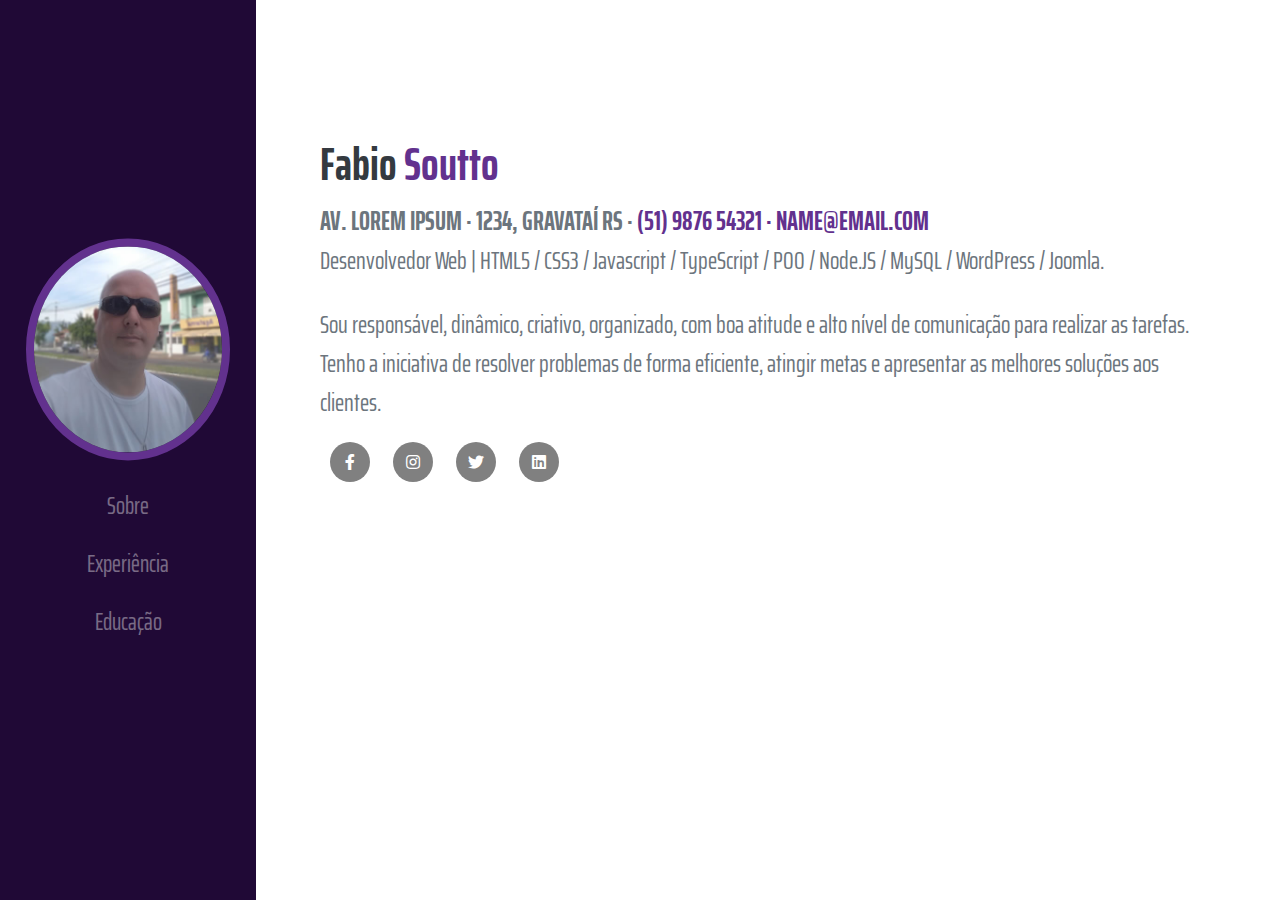
<file: index.html>
<!DOCTYPE html>
<html lang="pt-br">
    <head> 
        <meta charset="utf-8">
        <link href="https://fonts.googleapis.com/css2?family=Saira+Extra+Condensed:wght@400;500;700&display=swap" rel="stylesheet">
        <link href="css/style.css" rel="stylesheet">
        <link href="https://cdnjs.cloudflare.com/ajax/libs/font-awesome/5.13.1/css/all.min.css" rel="stylesheet">
        <title>Portfólio - Fabio Soutto Dev</title>
    </head>
    <body>
      
      <div class="parent">

      <div class="sidebar">

        <div class="sidebar-pos">
            <div class="img-sidebar">
              <img src="fabio.jpg" />
            </div><!--img-->

            <div class="menu">
              <a  href="./index.html">Sobre</a>
              <a  href="xp.html">Experiência</a>
              <a  href="education.html">Educação</a>
            </div><!--menu-->
        </div><!--sidebar-pos-->

      </div><!--sidebar-->

      <div class="content">

        <section class="descricao">
          <h2>Fabio <span>Soutto</span></h2>
          <h3>AV. LOREM IPSUM · 1234, GRAVATAÍ RS · <span>(51) 9876 54321 · NAME@EMAIL.COM</span></h3>
          <p>Desenvolvedor Web | HTML5 / CSS3 / Javascript / TypeScript / POO / Node.JS / MySQL / WordPress / Joomla.</p>
          <br />
          <p class="descri2">Sou responsável, dinâmico, criativo, organizado, com boa atitude e alto nível de comunicação para realizar as tarefas. Tenho a iniciativa de resolver problemas de forma eficiente, atingir metas e apresentar as melhores soluções aos clientes.</p>
          
          <div class="icons-social">
            <a href="https://fabiosouttodev.vercel.app/" target="_blank"><i class="fab fa-facebook-f"></i></a>
            <a href="https://www.instagram.com/fabiosouttodev/" target="_blank"><i class="fab fa-instagram"></i></a>
            <a href="https://twitter.com/FabioSoutto" target="_blank"><i class="fab fa-twitter"></i></a>
            <a href="https://www.linkedin.com/in/fabio-soutto-dev" target="_blank"><i class="fab fa-linkedin"></i></a>
          </div><!--icons-social-->
       
        </section>
       


      </div><!--content-->

    </div><!--parent-->
    
    </body>
  
</html>
</file>
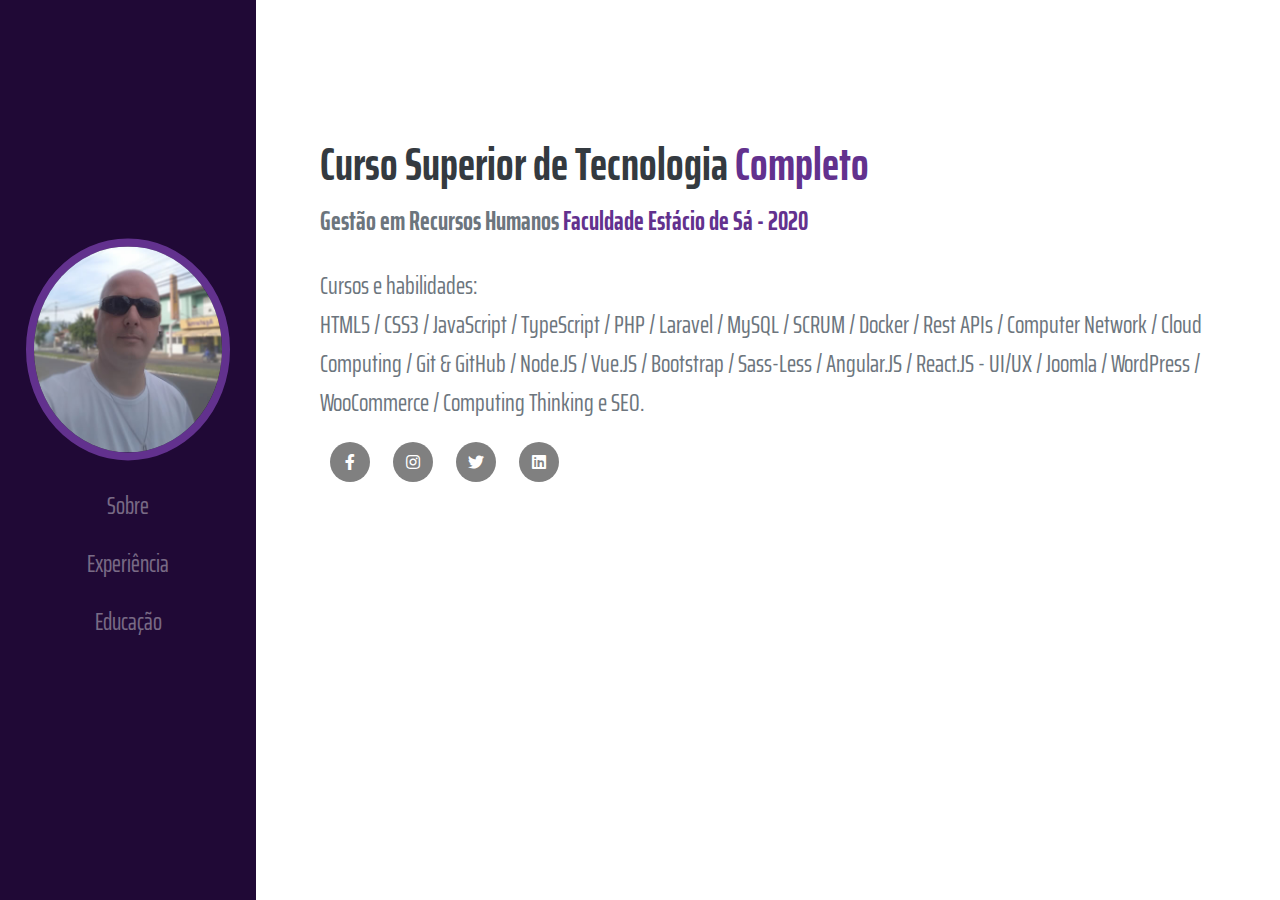
<file: education.html>
<!DOCTYPE html>
<html lang="pt-br">
    <head> 
        <meta charset="utf-8">
        <link href="https://fonts.googleapis.com/css2?family=Saira+Extra+Condensed:wght@400;500;700&display=swap" rel="stylesheet">
        <link href="css/style.css" rel="stylesheet">
        <link href="https://cdnjs.cloudflare.com/ajax/libs/font-awesome/5.13.1/css/all.min.css" rel="stylesheet">
        <title>Portfólio - Fabio Soutto Dev</title>
    </head>
    <body>
      
      <div class="parent">

      <div class="sidebar">

        <div class="sidebar-pos">
            <div class="img-sidebar">
              <img src="fabio.jpg" />
            </div><!--img-->

            <div class="menu">
              <a class="selected" href="./index.html">Sobre</a>
              <a href="xp.html">Experiência</a>
              <a href="education.html">Educação</a>
            </div><!--menu-->
        </div><!--sidebar-pos-->

      </div><!--sidebar-->

      <div class="content">

        <section class="descricao">
          <h2>Curso Superior de Tecnologia <span>Completo</span></h2>
          <h3>Gestão em Recursos Humanos <span>Faculdade Estácio de Sá - 2020</span></h3>
          <br />
          <p>Cursos e habilidades:<br/> HTML5 / CSS3 / JavaScript / TypeScript / PHP / Laravel / MySQL / SCRUM / Docker / Rest APIs / Computer Network / Cloud Computing / Git & GitHub / Node.JS / Vue.JS / Bootstrap / Sass-Less / Angular.JS / React.JS - UI/UX / Joomla / WordPress / WooCommerce / Computing Thinking e SEO.</p>
          
          <div class="icons-social">
            <a href="https://fabiosouttodev.vercel.app/" target="_blank"><i class="fab fa-facebook-f"></i></a>
            <a href="https://www.instagram.com/fabiosouttodev/" target="_blank"><i class="fab fa-instagram"></i></a>
            <a href="https://twitter.com/FabioSoutto" target="_blank"><i class="fab fa-twitter"></i></a>
            <a href="https://www.linkedin.com/in/fabio-soutto-dev" target="_blank"><i class="fab fa-linkedin"></i></a>
          </div><!--icons-social-->
       
        </section>
       


      </div><!--content-->

    </div><!--parent-->
    
    </body>
  
</html>
</file>
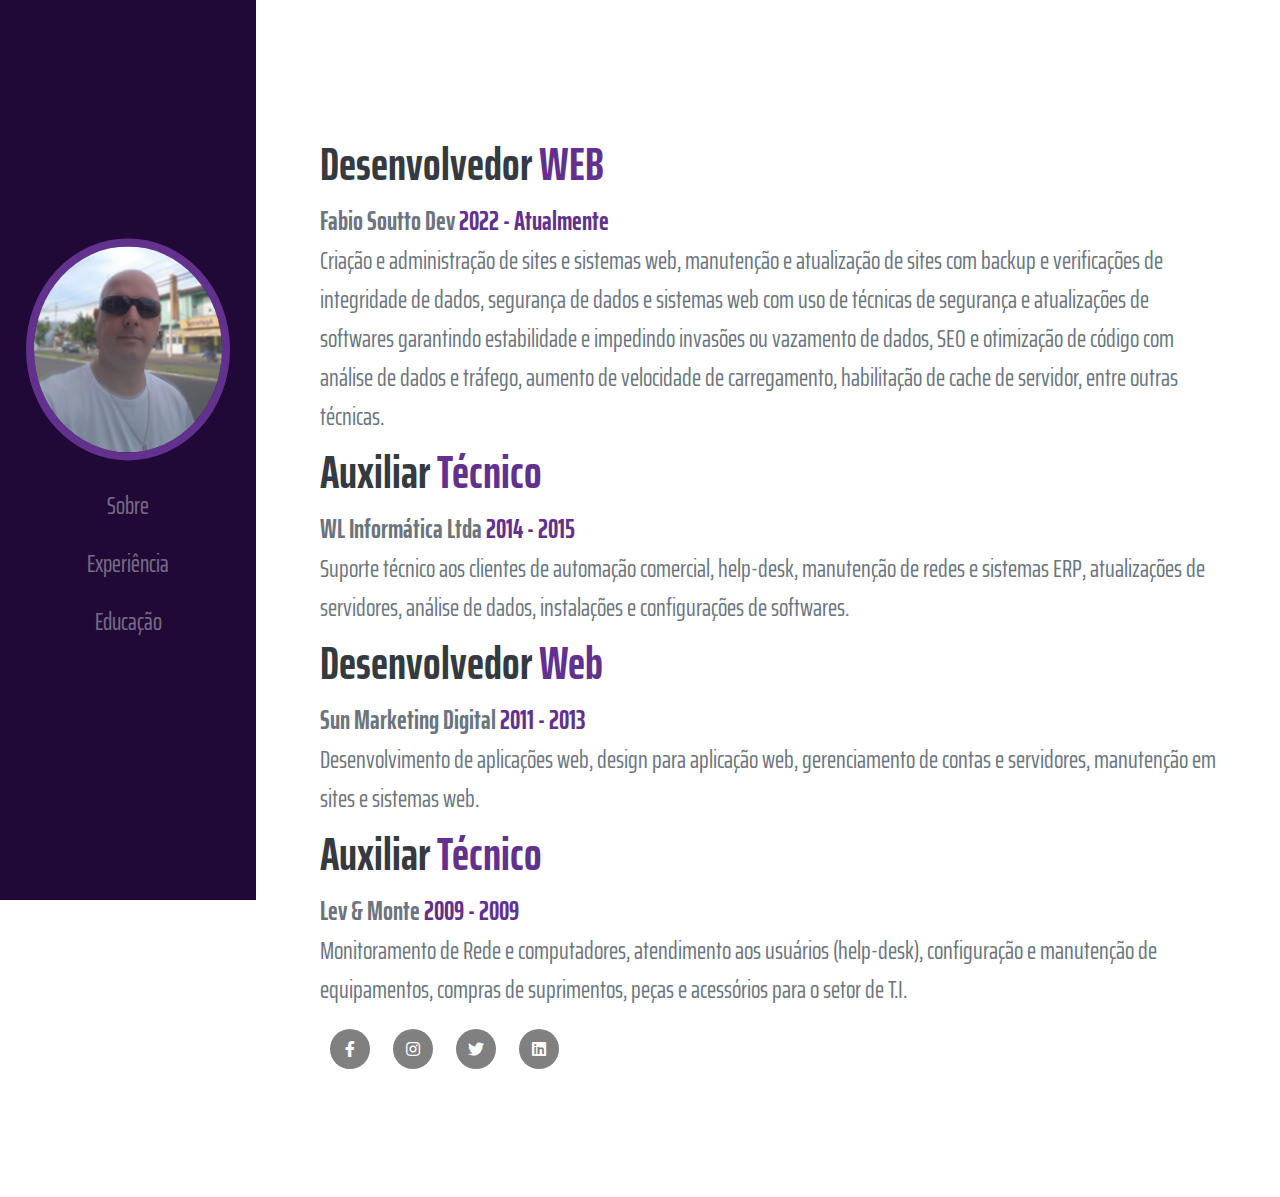
<file: xp.html>
<!DOCTYPE html>
<html lang="pt-br">
    <head> 
        <meta charset="utf-8">
        <link href="https://fonts.googleapis.com/css2?family=Saira+Extra+Condensed:wght@400;500;700&display=swap" rel="stylesheet">
        <link href="css/style.css" rel="stylesheet">
        <link href="https://cdnjs.cloudflare.com/ajax/libs/font-awesome/5.13.1/css/all.min.css" rel="stylesheet">
        <title>Portfólio - Fabio Soutto Dev</title>
    </head>
    <body>
      
      <div class="parent">

      <div class="sidebar">

        <div class="sidebar-pos">
            <div class="img-sidebar">
              <img src="fabio.jpg" />
            </div><!--img-->

            <div class="menu">
              <a class="selected" href="./index.html">Sobre</a>
              <a href="xp.html">Experiência</a>
              <a href="education.html">Educação</a>
            </div><!--menu-->
        </div><!--sidebar-pos-->

      </div><!--sidebar-->

      <div class="content">

        <section class="descricao">
            <h2>Desenvolvedor <span>WEB</span></h2>
            <h3>Fabio Soutto Dev<span> 2022 - Atualmente</span></h3>
            <p>Criação e administração de sites e sistemas web, manutenção e atualização de sites com backup e verificações de integridade de dados, segurança de dados e sistemas web com uso de técnicas de segurança e atualizações de softwares garantindo estabilidade e impedindo invasões ou vazamento de dados, SEO e otimização de código com análise de dados e tráfego, aumento de velocidade de carregamento, habilitação de cache de servidor, entre outras técnicas.</p>

          <h2>Auxiliar <span>Técnico</span></h2>
          <h3>WL Informática Ltda<span> 2014 - 2015</span></h3>
          <p>Suporte técnico aos clientes de automação comercial, help-desk, manutenção de redes e sistemas ERP, atualizações de servidores, análise de dados, instalações e configurações de softwares.</p>

          <h2>Desenvolvedor <span>Web</span></h2>
          <h3>Sun Marketing Digital<span> 2011 - 2013</span></h3>
          <p>Desenvolvimento de aplicações web, design para aplicação web, gerenciamento de contas e servidores, manutenção em sites e sistemas web.</p>

          <h2>Auxiliar <span>Técnico</span></h2>
          <h3>Lev & Monte<span> 2009 - 2009</span></h3>
          <p>Monitoramento de Rede e computadores, atendimento aos usuários (help-desk), configuração e manutenção de equipamentos, compras de suprimentos, peças e acessórios para o setor de T.I.</p>

          <div class="icons-social">
            <a href="https://fabiosouttodev.vercel.app/" target="_blank"><i class="fab fa-facebook-f"></i></a>
            <a href="https://www.instagram.com/fabiosouttodev/" target="_blank"><i class="fab fa-instagram"></i></a>
            <a href="https://twitter.com/FabioSoutto" target="_blank"><i class="fab fa-twitter"></i></a>
            <a href="https://www.linkedin.com/in/fabio-soutto-dev" target="_blank"><i class="fab fa-linkedin"></i></a>
          </div><!--icons-social-->
       
        </section>
       


      </div><!--content-->

    </div><!--parent-->
    
    </body>
  
</html>
</file>
<file: css/style.css>
*{
    margin: 0;
    padding: 0;
    box-sizing: border-box;
    font-family: 'Saira Extra Condensed', sans-serif;
}

html,body{
    height: 100%;
}


.parent{
    display: flex;
}

.sidebar{
    width:20%;
    height: 100%;
    position: fixed;
    background-color: #200936;
}

.sidebar-pos{
    position: absolute;
    top:50%;
    transform:translateY(-50%);
}

.img-sidebar{text-align: center;}

.img-sidebar img{
    width: 80%;
    border:8px solid #62318e;
    border-radius: 50%;
    transform: rotateY(0deg);
    transform-style: preserve-3d;
}

.img-sidebar img:hover{
    transform: rotateY(180deg);
    transform-style: preserve-3d;
}

.menu{
    margin:20px 0;
    text-align: center;
}

.menu a{
    color: white;
    opacity: 0.4;
    font-size: 24px;
    display: block;
    margin-bottom: 20px;
    text-decoration: none;
}

.menu a:hover{
    opacity: 1;
    
}

.content{
    position:relative;
    left: 20%;
    width: 80%;
    height: 100%;
    overflow-y:auto;
    padding: 10% 5%;
}

section.descricao{
    position: relative;
    top:50%;
    /*transform:translateY(-50%);*/
}

section.descricao h2{
    color:#343a40;
    font-size: 46px;
}

section.descricao h2 > span,
section.descricao h3 > span
{
    color:  #62318e;
}

section.descricao h3{
    /*margin:15px 0;*/
    color: #6c757d;
    font-size: 26px;
}

section.descricao p{
    color:#6c757d;
    font-size:25px;
}

.icons-social{
    margin-top:20px;
}

.icons-social a {
    text-decoration:none;
    color: white;
    background-color: gray;
    width:40px;
    height:40px;
    border-radius:20px;
    display: inline-block;
    margin:0 10px;
    text-align: center;
}

.icons-social a:hover {
    transform: scale(1.2,1.2);
}

.icons-social i{
    line-height:40px;
}
</file>
